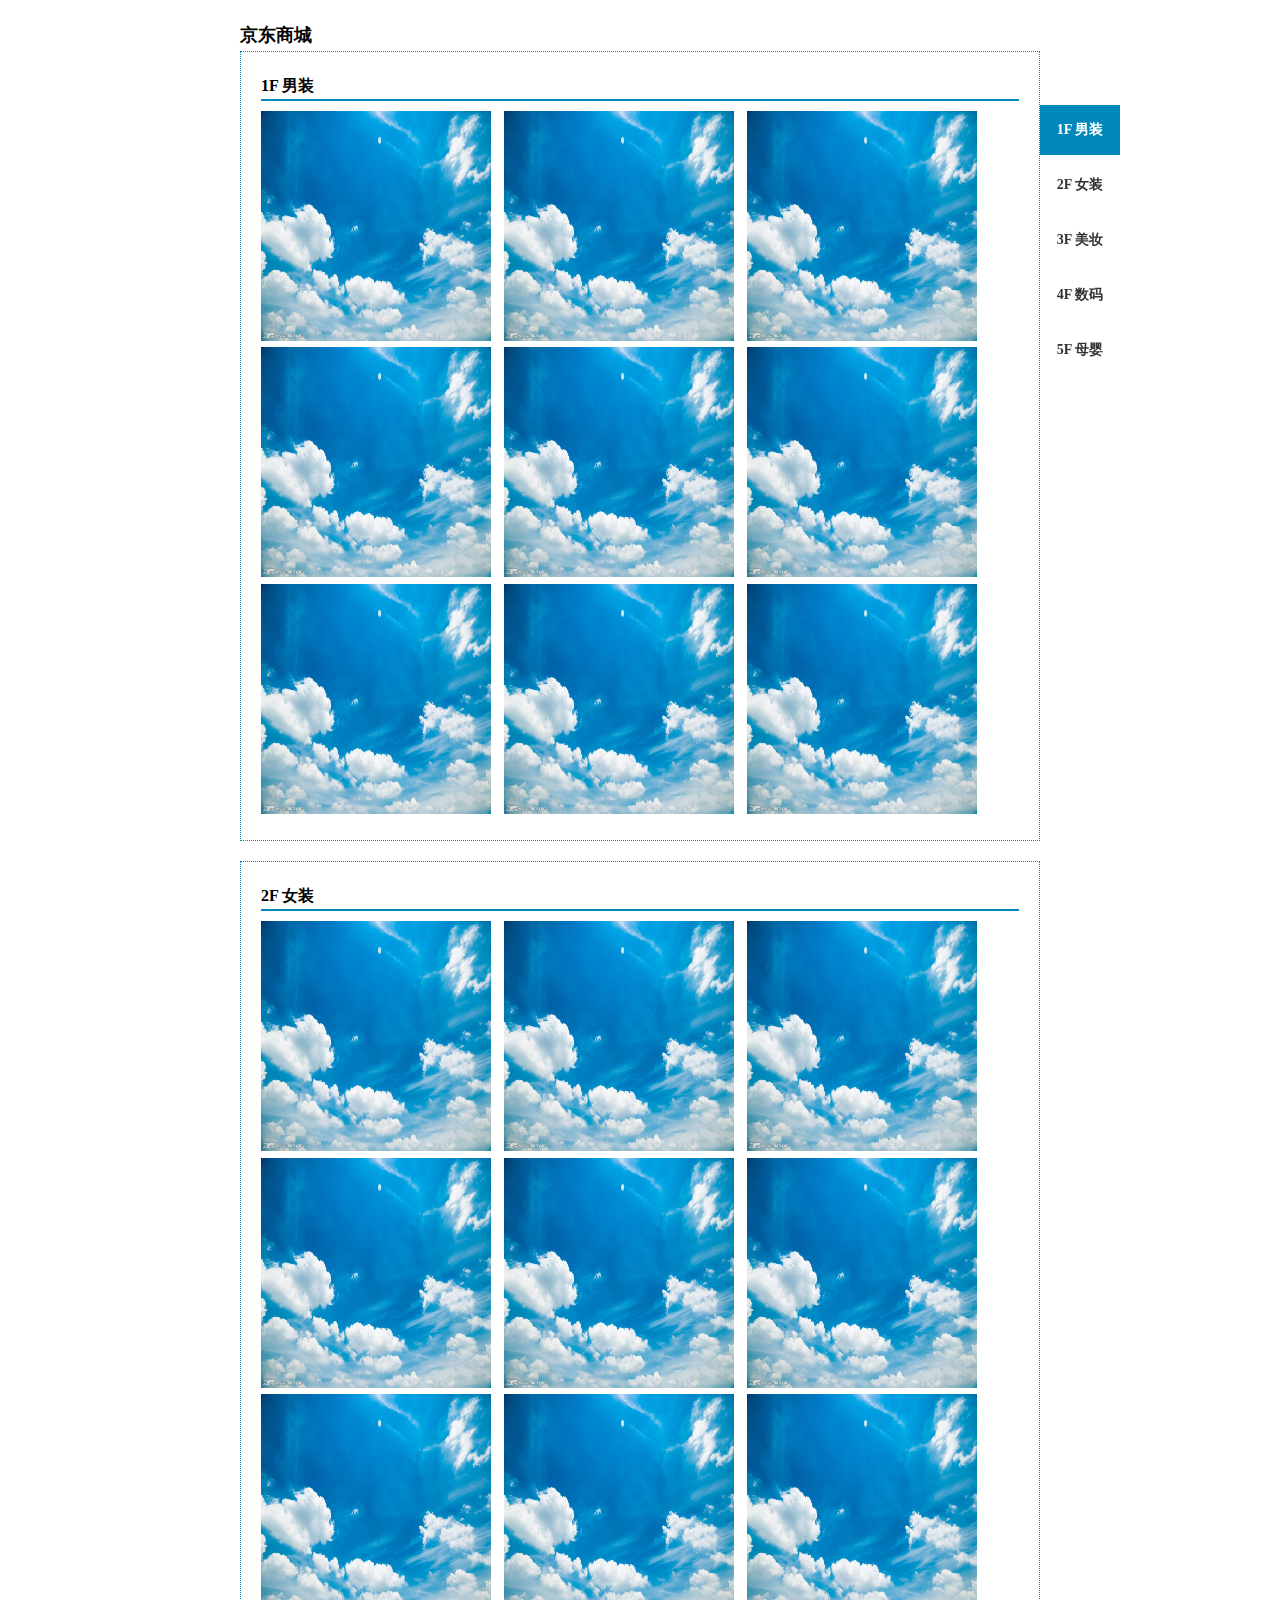
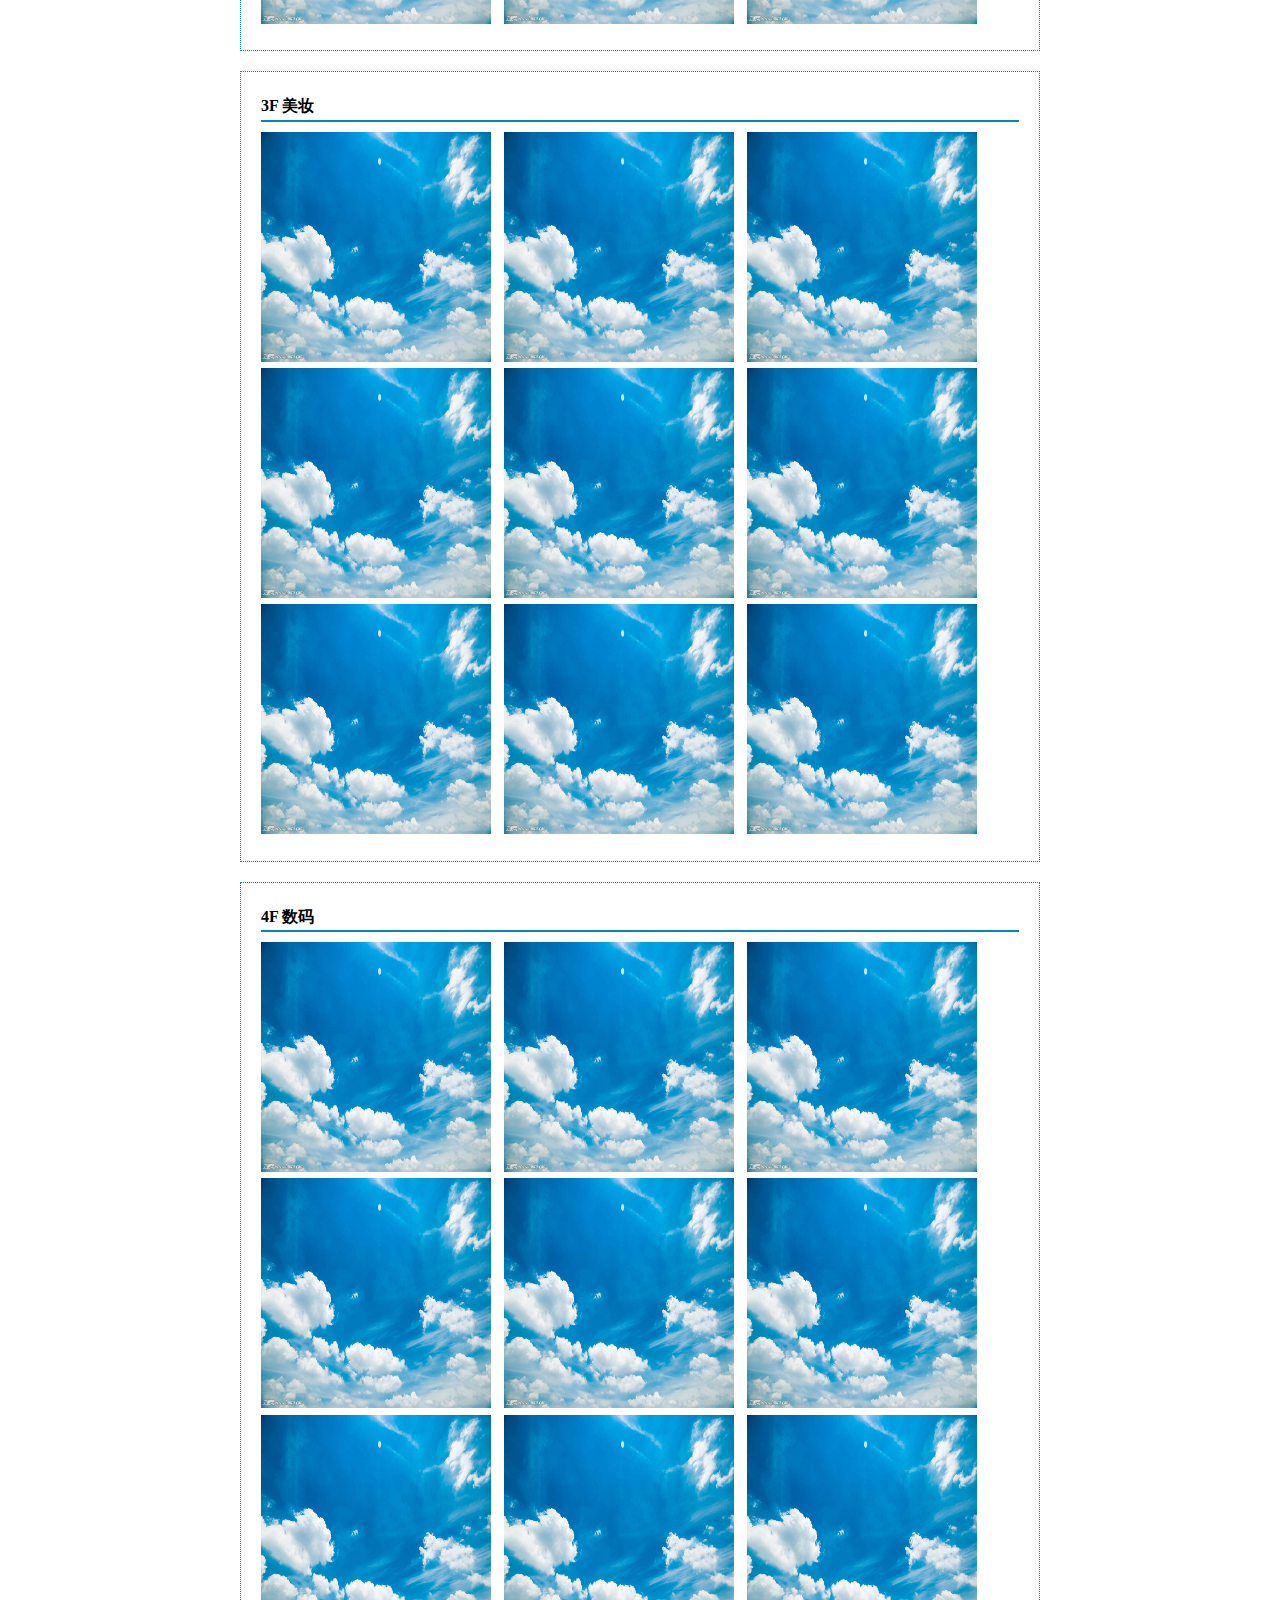
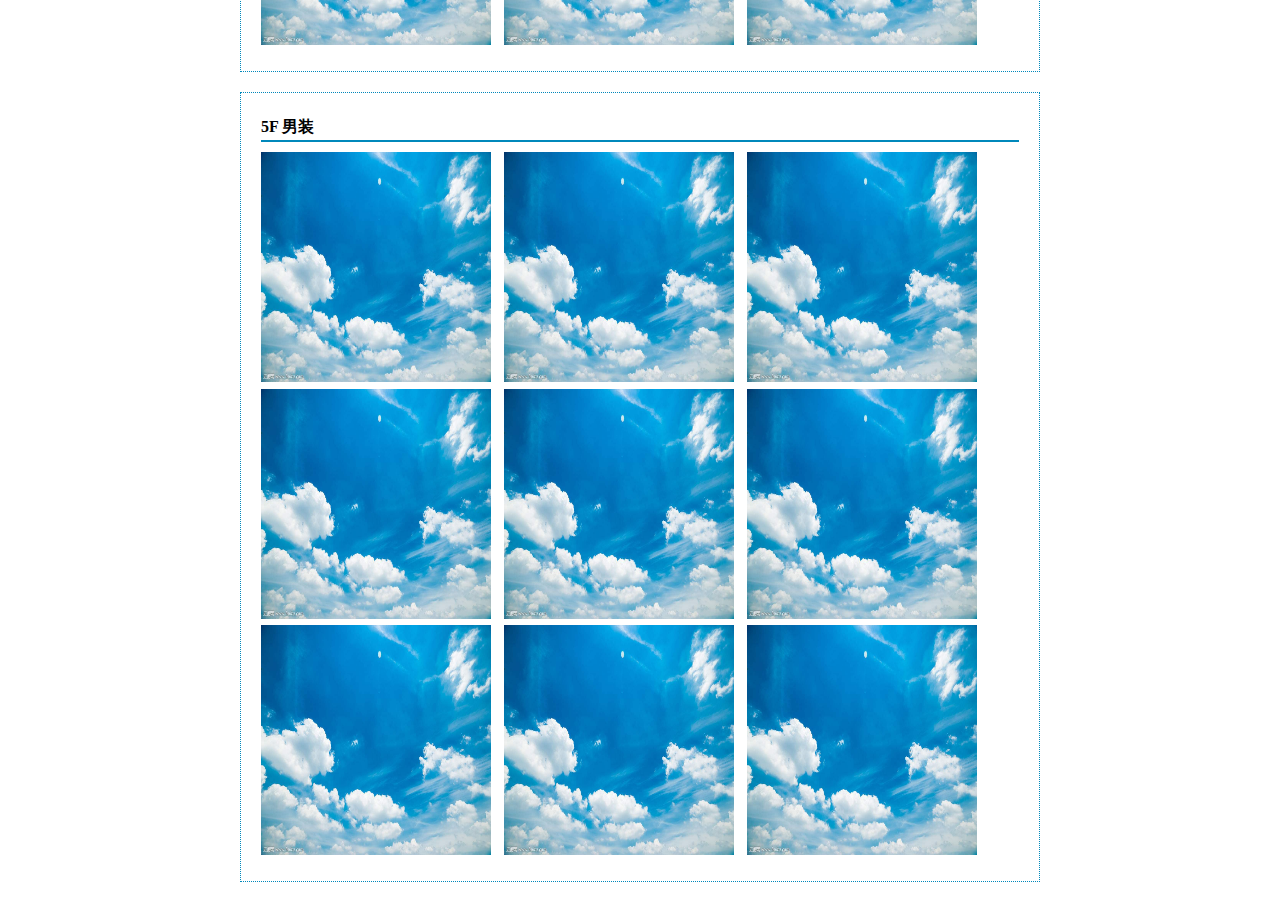
<file: index.html>
<!DOCTYPE html>
<html>
	<head>
		<meta charset="utf-8" />
		<title> [ ayil ] </title>
		<link rel="icon" href="./image/ayil.png" type="image/x-icon">
		<style type="text/css">
			*{margin: 0;padding: 0;}
			body{font-family: "微软雅黑";font-size: 12px;line-height: 1.7;}
			li{list-style: none;}
			#content{width: 800px;margin: 0 auto;padding: 20px;}
			#content h1{color: #999;}
			#content .item{padding: 20px;margin-bottom: 20px;border: dotted 1px #08b;}
			#content .item h2{font-size: 16px;font-weight: bold;border-bottom: 2px solid #08b;margin-bottom: 10px;}
			#content .item li{display: inline;margin-right: 10px;}
			#content .item li a img{width: 230px;height: 230px;border: none;}
			#menu{position: fixed;top: 100px;left: 50%;margin-left: 400px;width: 80px;}
			#menu ul li a{display: block;margin: 5px 0;font-size: 14px;font-weight: bold;width: 80px;height: 50px;line-height: 50px;text-decoration: none;text-align: center;color: #333;;}
			#menu ul li a:hover, #menu ul li a.current{color: #fff;background: #08b;}
			/*ie 6*/
			*html, *html body{
				background-image: url(about:blank);
				background-attachment: fixed;
			}
			* html #menu{
				position: absolute;
				top: express(((e=document.documentElement.scrollTop)?e:document.body.scrollTop)+100+"px");
			}
		</style>
		<script src="js/jquery.js" type="text/javascript" charset="utf-8"></script>
		<script type="text/javascript">
			$(function(){
				$(window).scroll(function(){
					var top = $(document).scrollTop();
					var menu = $("#menu");
					var items = $("#content").find(".item");
					var currentId = "";
					items.each(function(){
						var m = $(this);
						var itemTop = m.offset().top;
						//console.log(itemTop)
						if(top > itemTop - 300){
							currentId = "#" + m.attr("id")
						}else{
							return false;
						}
					})
					var currentLink = menu.find(".current");
					if(currentId && currentLink.attr("href") != currentId){
						currentLink.removeClass("current");
						menu.find("[href= '"+currentId+"' ]").addClass("current");
					}
				})
			});
		</script>
	</head>
	<body>
		<div id="menu">
			<ul>
				<li><a href="#item1" class="current">1F 男装</a></li>
				<li><a href="#item2">2F 女装</a></li>
				<li><a href="#item3">3F 美妆</a></li>
				<li><a href="#item4">4F 数码</a></li>
				<li><a href="#item5">5F 母婴</a></li>
			</ul>
		</div>
		<div id="content">
			<h2>京东商城</h2>
			<div id="item1" class="item">
				<h2>1F 男装</h2>
				<ul>
					<li><a href="#"><img src="image/sky.jpg"/></a></li>
					<li><a href="#"><img src="image/sky.jpg"/></a></li>
					<li><a href="#"><img src="image/sky.jpg"/></a></li>
					<li><a href="#"><img src="image/sky.jpg"/></a></li>
					<li><a href="#"><img src="image/sky.jpg"/></a></li>
					<li><a href="#"><img src="image/sky.jpg"/></a></li>
					<li><a href="#"><img src="image/sky.jpg"/></a></li>
					<li><a href="#"><img src="image/sky.jpg"/></a></li>
					<li><a href="#"><img src="image/sky.jpg"/></a></li>
				</ul>
			</div>
			<div id="item2" class="item">
				<h2>2F 女装</h2>
				<ul>
					<li><a href="#"><img src="image/sky.jpg"/></a></li>
					<li><a href="#"><img src="image/sky.jpg"/></a></li>
					<li><a href="#"><img src="image/sky.jpg"/></a></li>
					<li><a href="#"><img src="image/sky.jpg"/></a></li>
					<li><a href="#"><img src="image/sky.jpg"/></a></li>
					<li><a href="#"><img src="image/sky.jpg"/></a></li>
					<li><a href="#"><img src="image/sky.jpg"/></a></li>
					<li><a href="#"><img src="image/sky.jpg"/></a></li>
					<li><a href="#"><img src="image/sky.jpg"/></a></li>
				</ul>
			</div>
			<div id="item3" class="item">
				<h2>3F 美妆</h2>
				<ul>
					<li><a href="#"><img src="image/sky.jpg"/></a></li>
					<li><a href="#"><img src="image/sky.jpg"/></a></li>
					<li><a href="#"><img src="image/sky.jpg"/></a></li>
					<li><a href="#"><img src="image/sky.jpg"/></a></li>
					<li><a href="#"><img src="image/sky.jpg"/></a></li>
					<li><a href="#"><img src="image/sky.jpg"/></a></li>
					<li><a href="#"><img src="image/sky.jpg"/></a></li>
					<li><a href="#"><img src="image/sky.jpg"/></a></li>
					<li><a href="#"><img src="image/sky.jpg"/></a></li>
				</ul>
			</div>
			<div id="item4" class="item">
				<h2>4F 数码</h2>
				<ul>
					<li><a href="#"><img src="image/sky.jpg"/></a></li>
					<li><a href="#"><img src="image/sky.jpg"/></a></li>
					<li><a href="#"><img src="image/sky.jpg"/></a></li>
					<li><a href="#"><img src="image/sky.jpg"/></a></li>
					<li><a href="#"><img src="image/sky.jpg"/></a></li>
					<li><a href="#"><img src="image/sky.jpg"/></a></li>
					<li><a href="#"><img src="image/sky.jpg"/></a></li>
					<li><a href="#"><img src="image/sky.jpg"/></a></li>
					<li><a href="#"><img src="image/sky.jpg"/></a></li>
				</ul>
			</div>
			<div id="item5" class="item">
				<h2>5F 男装</h2>
				<ul>
					<li><a href="#"><img src="image/sky.jpg"/></a></li>
					<li><a href="#"><img src="image/sky.jpg"/></a></li>
					<li><a href="#"><img src="image/sky.jpg"/></a></li>
					<li><a href="#"><img src="image/sky.jpg"/></a></li>
					<li><a href="#"><img src="image/sky.jpg"/></a></li>
					<li><a href="#"><img src="image/sky.jpg"/></a></li>
					<li><a href="#"><img src="image/sky.jpg"/></a></li>
					<li><a href="#"><img src="image/sky.jpg"/></a></li>
					<li><a href="#"><img src="image/sky.jpg"/></a></li>
				</ul>
			</div>
		</div>
	</body>
</html>
</file>
